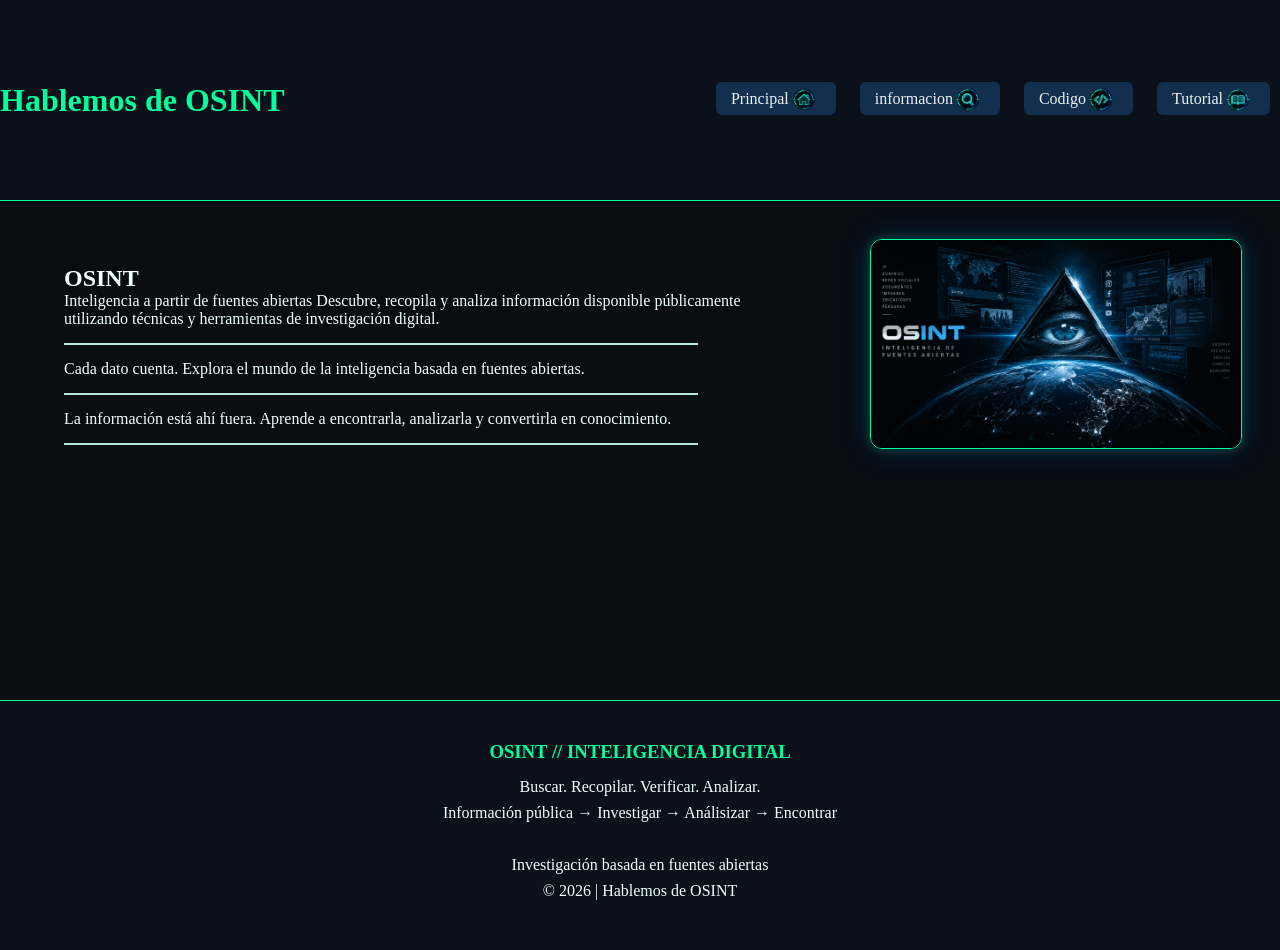
<file: index.html>
<head>
    <meta charset="UTF-8">
    <meta name="viewport" content="width=device-width, initial-scale=1.0">
    <meta name="description" content="Hablemos de OSINT: conoce qué es la inteligencia de fuentes abiertas, sus herramientas, técnicas y métodos de investigación.">
    <meta name="keywords" content="OSINT, inteligencia de fuentes abiertas, investigación OSINT, herramientas OSINT, ciberseguridad">
    <meta name="author" content="Hablemos de OSINT">
    <title>Hablemos de OSINT | Inteligencia de Fuentes Abiertas</title>
    <meta name="google-site-verification" content="mCFUUaVos3BU2KbzzPjWjw5N4Bk86lq7oLyhsDZPyUg" />
    <link rel="stylesheet" href="style/styyle.css">

</head>
<body>
    <header>
        <h1>Hablemos de OSINT</h1>
        <nav>
            <ul>
                <li><a href="index.html">Principal<img class="Icono"    src="Imagen/principal (1).png" alt="Principal"></a></li>
                <li><a href="informacion.html">informacion<img class="Icono" src="Imagen/informacion.png" alt="informacion"></a></li>
                <li><a href="codigo.html">Codigo<img class="Icono" src="Imagen/codigo.png" alt="Codigo"></a></li>
                <li><a href="tuto.html">Tutorial<img class="Icono" src="Imagen/tuto.png" alt="Tutorial"></a></li>
            </ul>
        </nav>
    </header>
    <main>
        <div class="izquierda"> 
        <h2>OSINT</h2>
        <p>Inteligencia a partir de fuentes abiertas
        Descubre, recopila y analiza información disponible públicamente utilizando técnicas y herramientas de investigación digital.</p>
      
        <div class="separador"></div>
       
        <p>Cada dato cuenta. Explora el mundo de la inteligencia basada en fuentes abiertas.</p>
       
        <div class="separador"></div>
      
        <p>La información está ahí fuera. Aprende a encontrarla, analizarla y convertirla en conocimiento.</p>
    
        <div class="separador"></div>

        </div>
    
        <div class="derecha" id="carrusel">

            <img 
                class="img" 
                id="imagenCarrusel"
                src="Imagen/ChatGPT Image 23 sept 2026, 08_17_33 p.m..png" 
                alt="OSINT"
            >

        </div>
    </main>
    <footer>
        <h3>OSINT // INTELIGENCIA DIGITAL</h3>
        <p>Buscar. Recopilar. Verificar. Analizar.</p>
        <p>Información pública → Investigar → Análisizar → Encontrar</p>
        <br>
        <p>Investigación basada en fuentes abiertas</p>
        <p>© 2026 | Hablemos de OSINT</p>
    </footer>
    <script src="js/js.js"></script>
    
</body>
</html>
</file>
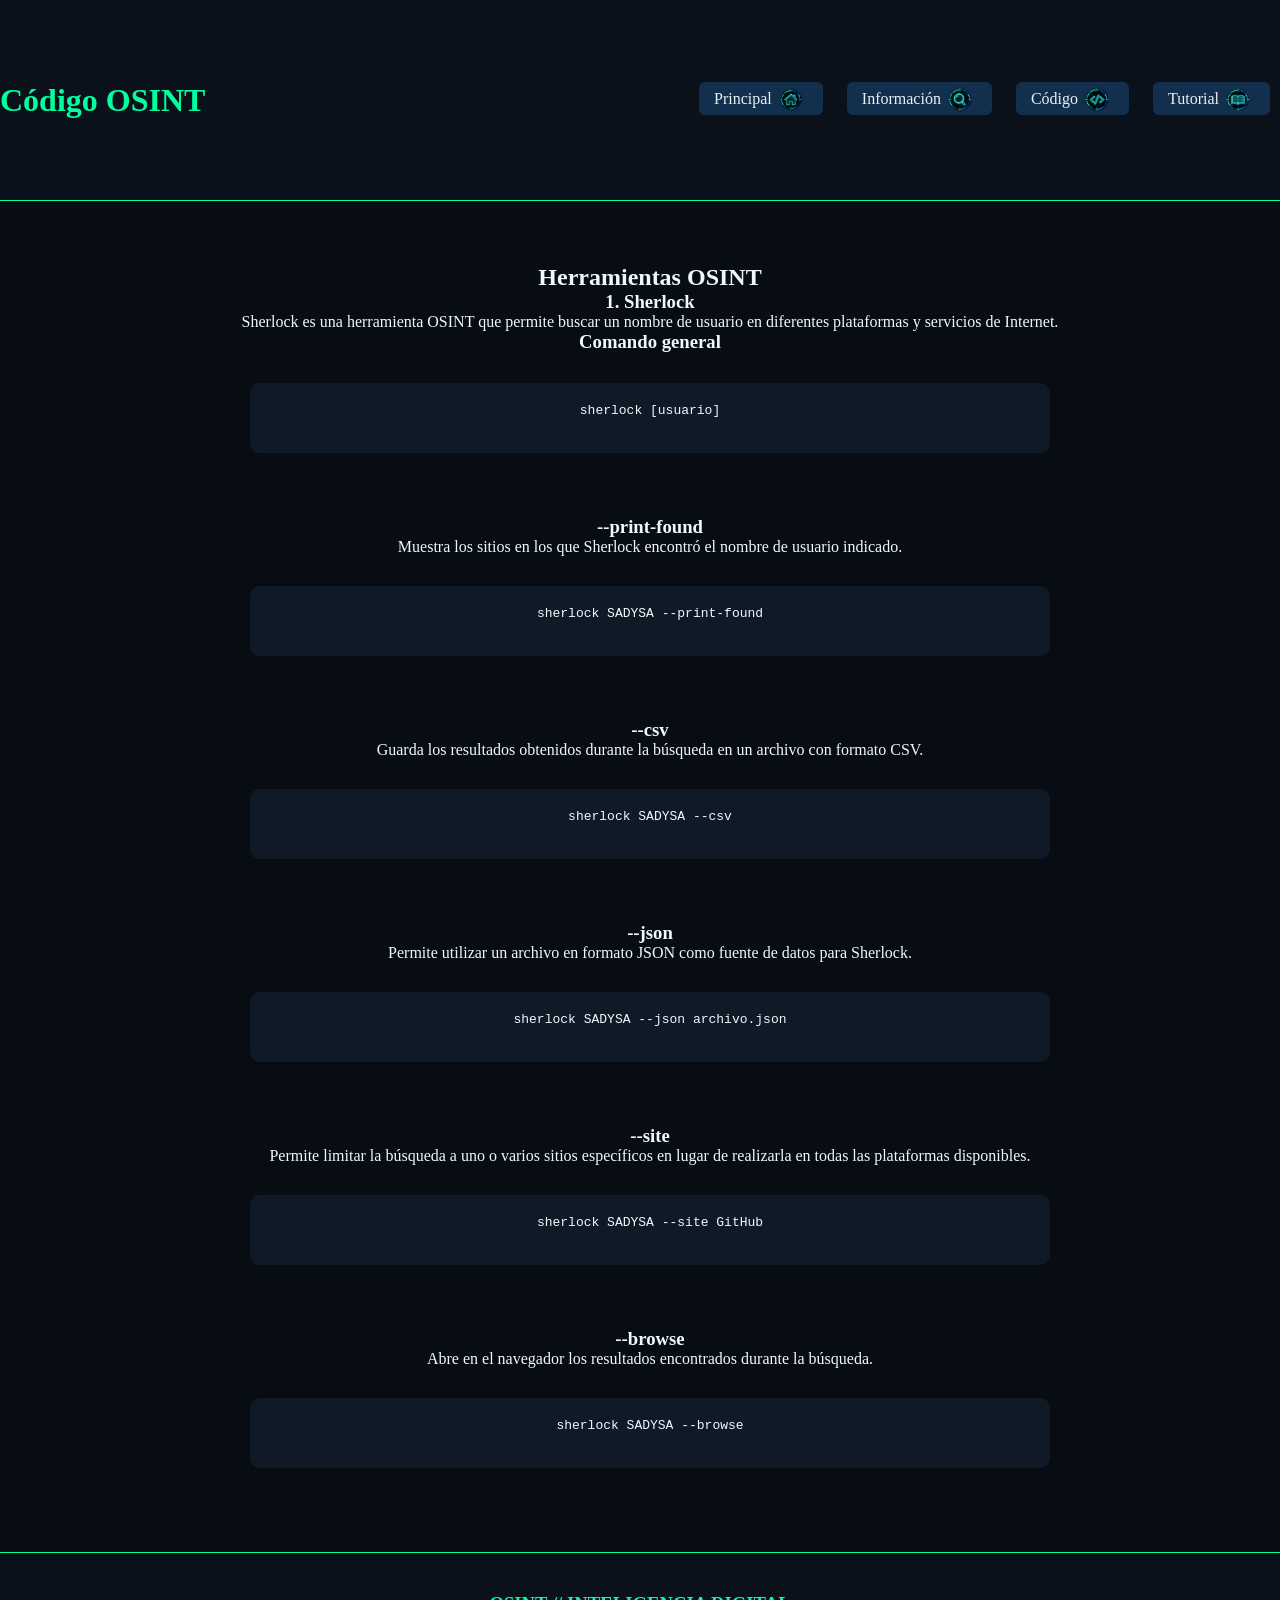
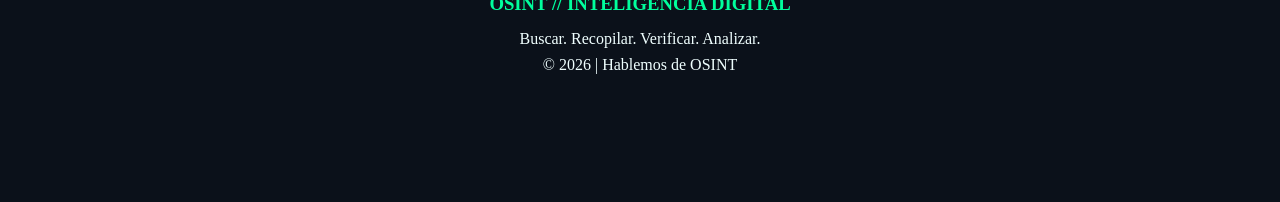
<file: codigo.html>
<!DOCTYPE html>
<html lang="es">

<head>

    <meta charset="UTF-8">
    <meta name="viewport" content="width=device-width, initial-scale=1.0">

    <title>Código OSINT</title>

    <link rel="stylesheet" href="style/styyle.css">

</head>

<body>

<header>

    <h1>Código OSINT</h1>

    <nav>

        <ul>

            <li>
                <a href="index.html">
                    Principal
                    <img class="Icono" src="Imagen/principal (1).png" alt="Principal">
                </a>
            </li>

            <li>
                <a href="informacion.html">
                    Información
                    <img class="Icono" src="Imagen/informacion.png" alt="Información">
                </a>
            </li>

            <li>
                <a href="codigo.html">
                    Código
                    <img class="Icono" src="Imagen/codigo.png" alt="Código">
                </a>
            </li>

            <li>
                <a href="tuto.html">
                    Tutorial
                    <img class="Icono" src="Imagen/tuto.png" alt="Tutorial">
                </a>
            </li>

        </ul>

    </nav>

</header>


<main>

    <section id="center">

        <div class="centrar">

            <h2>Herramientas OSINT</h2>


            <!-- SHERLOCK -->

            <h3>1. Sherlock</h3>

            <p>
                Sherlock es una herramienta OSINT que permite buscar
                un nombre de usuario en diferentes plataformas y
                servicios de Internet.
            </p>


            <h3>Comando general</h3>

            <div class="tarjeta">

                <pre>
sherlock [usuario]
                </pre>

            </div>

        </div>


        <!-- ATRIBUTO 1 -->

        <div class="centrar">

            <h3>--print-found</h3>

            <p>
                Muestra los sitios en los que Sherlock encontró
                el nombre de usuario indicado.
            </p>

            <div class="tarjeta">

                <pre>
sherlock SADYSA --print-found
                </pre>

            </div>

        </div>


        <!-- ATRIBUTO 2 -->

        <div class="centrar">

            <h3>--csv</h3>

            <p>
                Guarda los resultados obtenidos durante la búsqueda
                en un archivo con formato CSV.
            </p>

            <div class="tarjeta">

                <pre>
sherlock SADYSA --csv
                </pre>

            </div>

        </div>


        <!-- ATRIBUTO 3 -->

        <div class="centrar">

            <h3>--json</h3>

            <p>
                Permite utilizar un archivo en formato JSON como
                fuente de datos para Sherlock.
            </p>

            <div class="tarjeta">

                <pre>
sherlock SADYSA --json archivo.json
                </pre>

            </div>

        </div>


        <!-- ATRIBUTO 4 -->

        <div class="centrar">

            <h3>--site</h3>

            <p>
                Permite limitar la búsqueda a uno o varios sitios
                específicos en lugar de realizarla en todas las
                plataformas disponibles.
            </p>

            <div class="tarjeta">

                <pre>
sherlock SADYSA --site GitHub
                </pre>

            </div>

        </div>


        <!-- ATRIBUTO 5 -->

        <div class="centrar">

            <h3>--browse</h3>

            <p>
                Abre en el navegador los resultados encontrados
                durante la búsqueda.
            </p>

            <div class="tarjeta">

                <pre>
sherlock SADYSA --browse
                </pre>

            </div>

        </div>


    </section>
    <br><br><br>

</main>


<footer>

    <h3>OSINT // INTELIGENCIA DIGITAL</h3>

    <p>
        Buscar. Recopilar. Verificar. Analizar.
    </p>

    <p>
        © 2026 | Hablemos de OSINT
    </p>

</footer>


</body>

</html>
</file>
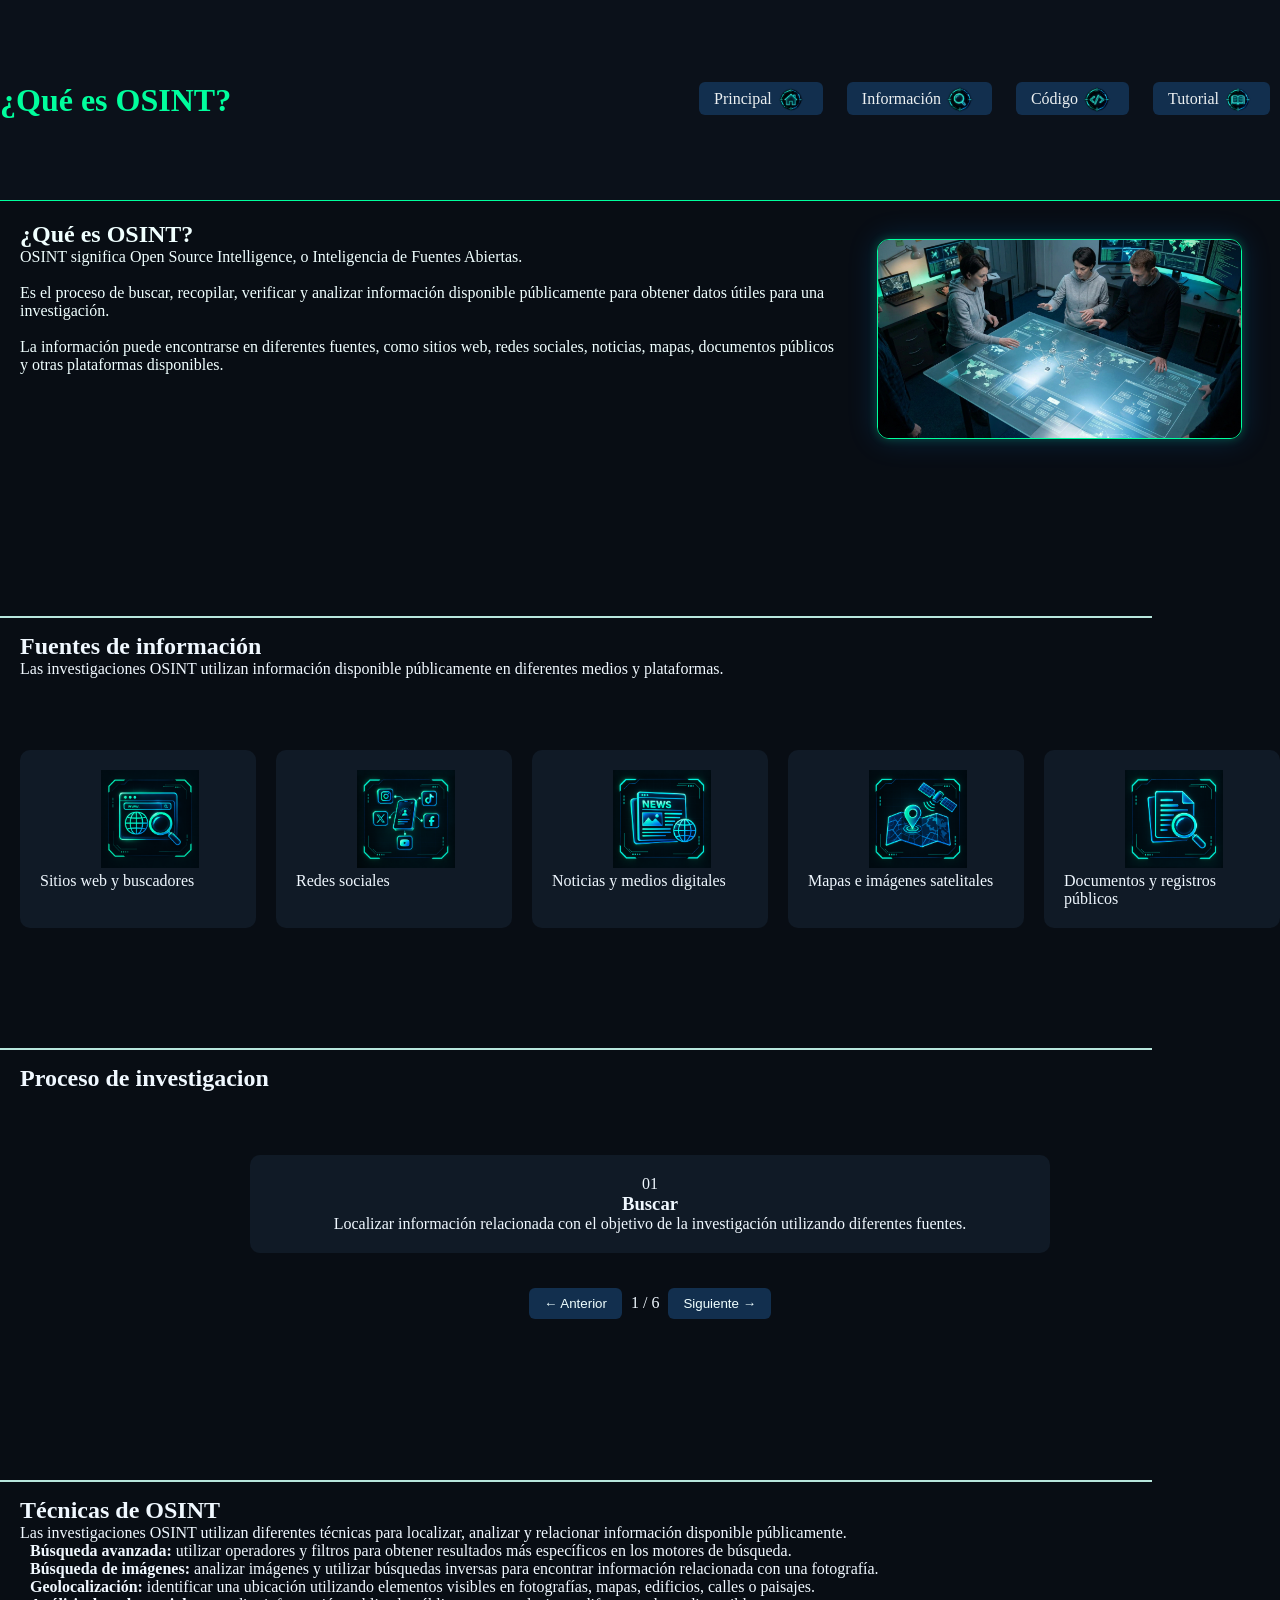
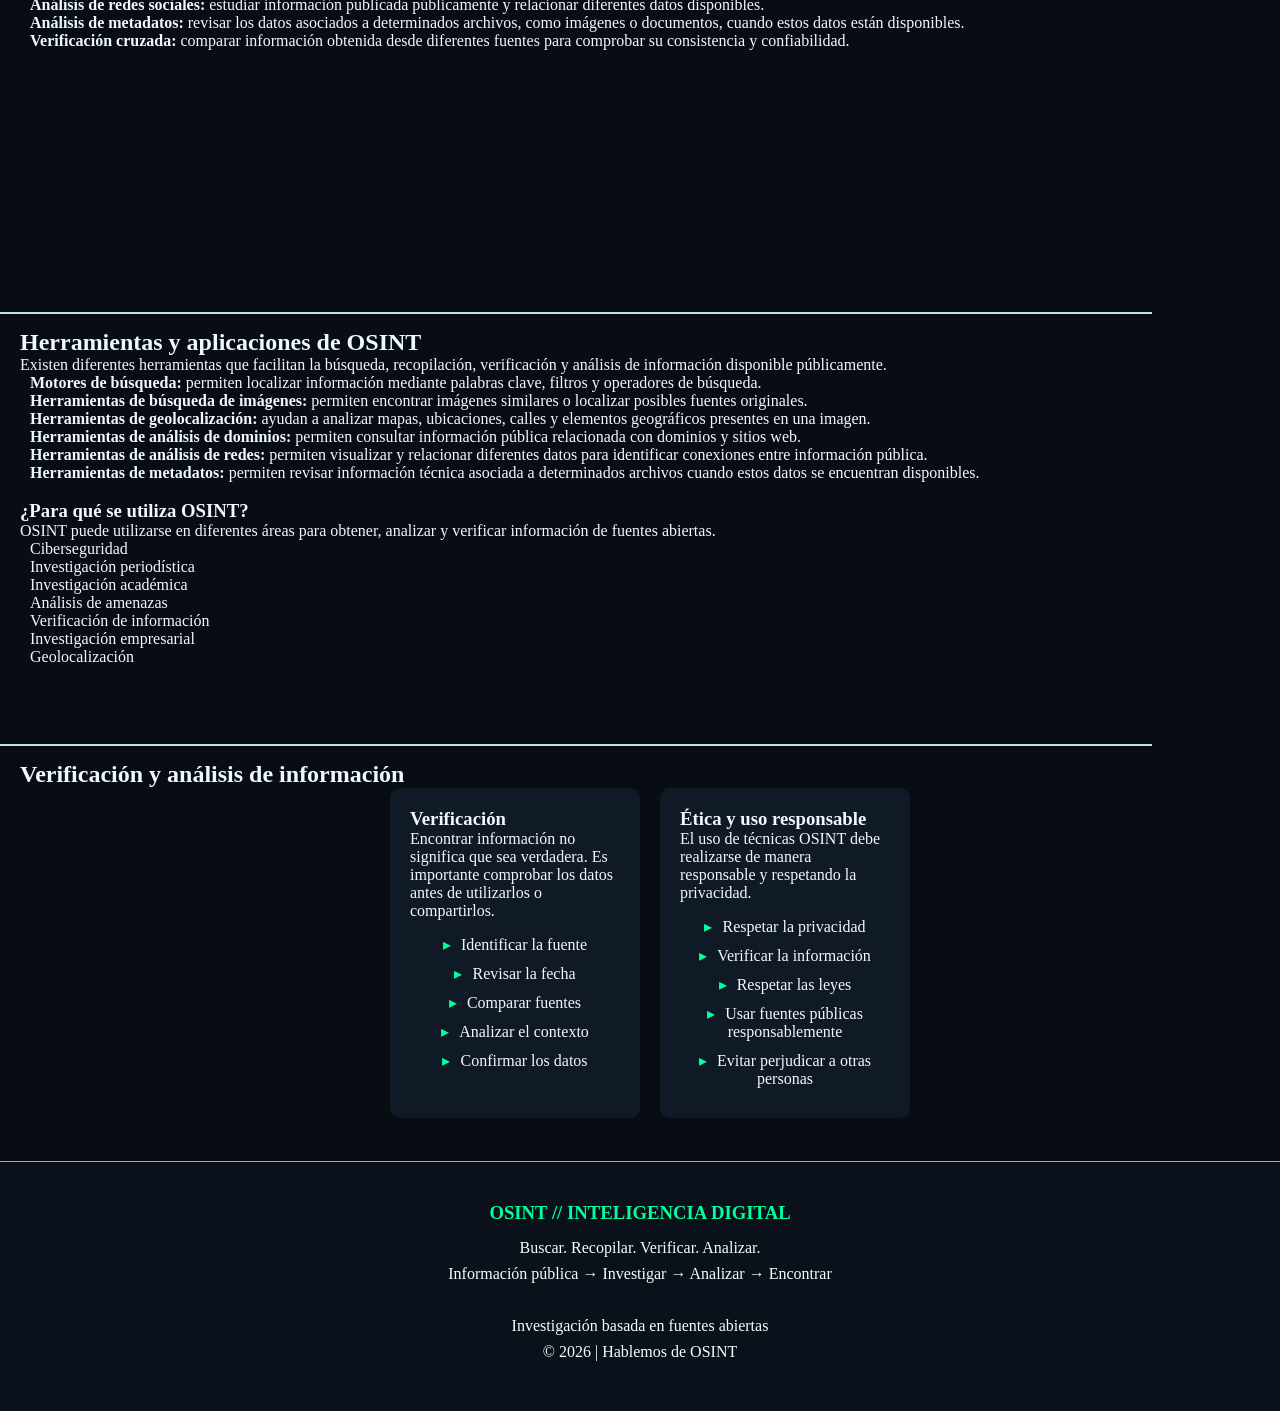
<file: informacion.html>
<!DOCTYPE html>

<html lang="es">
<head>
    <meta charset="UTF-8">
    <meta name="viewport" content="width=device-width, initial-scale=1.0">
    <title>¿Qué es OSINT?</title>
    <link rel="stylesheet" href="style/styyle.css">
</head>

<body>
<header>

    <h1>¿Qué es OSINT?</h1>

    <nav>
        <ul>
            <li>
                <a href="index.html">
                    Principal
                    <img class="Icono" src="Imagen/principal (1).png" alt="Principal">
                </a>
            </li>

            <li>
                <a href="informacion.html">
                    Información
                    <img class="Icono" src="Imagen/informacion.png" alt="Información">
                </a>
            </li>

            <li>
                <a href="codigo.html">
                    Código
                    <img class="Icono" src="Imagen/codigo.png" alt="Código">
                </a>
            </li>

            <li>
                <a href="tuto.html">
                    Tutorial
                    <img class="Icono" src="Imagen/tuto.png" alt="Tutorial">
                </a>
            </li>
        </ul>
    </nav>

</header>


<main>

    <!-- ¿QUÉ ES OSINT? -->
    <section>
    <div class="izquierda1"> 

        <h2>¿Qué es OSINT?</h2>

        <p>
            OSINT significa Open Source Intelligence,
            o Inteligencia de Fuentes Abiertas.
        </p>

        <br>

        <p>
            Es el proceso de buscar, recopilar, verificar y analizar
            información disponible públicamente para obtener datos
            útiles para una investigación.
        </p>

        <br>

        <p>
            La información puede encontrarse en diferentes fuentes,
            como sitios web, redes sociales, noticias, mapas,
            documentos públicos y otras plataformas disponibles.
        </p>
    </div>
    <div class="derecha">
    <img src="Imagen/OSINT-Mapa.jpg" alt="Solo Prueba " class="img"> 
    </div>
</section>  
<div class="separador"></div>



    <!-- FUENTES DE INFORMACIÓN -->

    <section>
        <h2>Fuentes de información</h2>
        <p>
            Las investigaciones OSINT utilizan información disponible
            públicamente en diferentes medios y plataformas.
        </p>
        <br>
        <br><br><br>
     <div class="tarjetas">
        <div class="tarjeta">
            <img src="Imagen/noticias.png" alt="Web" id="img">
            Sitios web y buscadores
        </div>    
        <div class="tarjeta">
                <img src="Imagen/redes sociales.png" alt="Redes sociales" id="img">
                <br>
                Redes sociales
        </div>   

        <div class="tarjeta">
                <img src="Imagen/noticias web.png" alt="Noticias" id="img">
                Noticias y medios digitales
        </div>    

        <div class="tarjeta">
                <img src="Imagen/geo.png" alt="Mapas" id="img">
                Mapas e imágenes satelitales
        </div>     

        <div class="tarjeta">
                <img src="Imagen/documenytos.png" alt="Documentos" id="img">
                Documentos y registros públicos
        </div> 

        

    </section>
    </div>


    <div class="separador"></div>


    <!-- PROCESO DE INVESTIGACIÓN -->
     <section>
     <h2>Proceso de investigacion</h2>
<div class="centrar">
<div class="tarjeta">

    <span class="numero-proceso">01</span>

    <h3>Buscar</h3>

    <p>
        Localizar información relacionada con el objetivo
        de la investigación utilizando diferentes fuentes.
    </p>

</div>
<div class="botones-proceso">

    <button id="anterior">← Anterior</button>

    <span id="contador">1 / 6</span>

    <button id="siguiente">Siguiente →</button>

</div>
</div>
</section>


    <div class="separador"></div>


    <!-- TÉCNICAS DE OSINT -->

    <section>

        <h2>Técnicas de OSINT</h2>

        <p>
            Las investigaciones OSINT utilizan diferentes técnicas
            para localizar, analizar y relacionar información
            disponible públicamente.
        </p>

        <ol>

            <li>
                <strong>Búsqueda avanzada:</strong>
                utilizar operadores y filtros para obtener resultados
                más específicos en los motores de búsqueda.
            </li>

            <li>
                <strong>Búsqueda de imágenes:</strong>
                analizar imágenes y utilizar búsquedas inversas para
                encontrar información relacionada con una fotografía.
            </li>

            <li>
                <strong>Geolocalización:</strong>
                identificar una ubicación utilizando elementos visibles
                en fotografías, mapas, edificios, calles o paisajes.
            </li>

            <li>
                <strong>Análisis de redes sociales:</strong>
                estudiar información publicada públicamente y relacionar
                diferentes datos disponibles.
            </li>

            <li>
                <strong>Análisis de metadatos:</strong>
                revisar los datos asociados a determinados archivos,
                como imágenes o documentos, cuando estos datos están
                disponibles.
            </li>

            <li>
                <strong>Verificación cruzada:</strong>
                comparar información obtenida desde diferentes fuentes
                para comprobar su consistencia y confiabilidad.
            </li>

        </ol>

    </section>


    <div class="separador"></div>


    <!-- HERRAMIENTAS Y APLICACIONES -->

    <section>

        <h2>Herramientas y aplicaciones de OSINT</h2>

        <p>
            Existen diferentes herramientas que facilitan la búsqueda,
            recopilación, verificación y análisis de información
            disponible públicamente.
        </p>

        <ol>

            <li>
                <strong>Motores de búsqueda:</strong>
                permiten localizar información mediante palabras clave,
                filtros y operadores de búsqueda.
            </li>

            <li>
                <strong>Herramientas de búsqueda de imágenes:</strong>
                permiten encontrar imágenes similares o localizar
                posibles fuentes originales.
            </li>

            <li>
                <strong>Herramientas de geolocalización:</strong>
                ayudan a analizar mapas, ubicaciones, calles y elementos
                geográficos presentes en una imagen.
            </li>

            <li>
                <strong>Herramientas de análisis de dominios:</strong>
                permiten consultar información pública relacionada con
                dominios y sitios web.
            </li>

            <li>
                <strong>Herramientas de análisis de redes:</strong>
                permiten visualizar y relacionar diferentes datos para
                identificar conexiones entre información pública.
            </li>

            <li>
                <strong>Herramientas de metadatos:</strong>
                permiten revisar información técnica asociada a
                determinados archivos cuando estos datos se encuentran
                disponibles.
            </li>

        </ol>

        <br>

        <h3>¿Para qué se utiliza OSINT?</h3>

        <p>
            OSINT puede utilizarse en diferentes áreas para obtener,
            analizar y verificar información de fuentes abiertas.
        </p>

        <ol>

            <li>
                Ciberseguridad
            </li>
            <br>
            <li>
                Investigación periodística
            </li>
            <br>
            <li>Investigación académica</li><br>
            <li>Análisis de amenazas</li><br>
            <li>Verificación de información</li><br>
            <li>Investigación empresarial</li><br>
            <li>Geolocalización</li>

        </ol>

    </section>


    <div class="separador"></div>


    <!-- VERIFICACIÓN Y ANÁLISIS -->

<section>

    <h2>Verificación y análisis de información</h2>

    <div class="tarjetas">

        <div class="tarjeta">
            <h3>Verificación</h3>

            <p>
                Encontrar información no significa que sea verdadera.
                Es importante comprobar los datos antes de utilizarlos
                o compartirlos.
            </p>

            <ul>
                <li>Identificar la fuente</li>
                <li>Revisar la fecha</li>
                <li>Comparar fuentes</li>
                <li>Analizar el contexto</li>
                <li>Confirmar los datos</li>
            </ul>
        </div>

        <div class="tarjeta">
            <h3>Ética y uso responsable</h3>

            <p>
                El uso de técnicas OSINT debe realizarse de manera
                responsable y respetando la privacidad.
            </p>

            <ul>
                <li>Respetar la privacidad</li>
                <li>Verificar la información</li>
                <li>Respetar las leyes</li>
                <li>Usar fuentes públicas responsablemente</li>
                <li>Evitar perjudicar a otras personas</li>
            </ul>
        </div>

    </div>

</section>

</main>


<footer>

    <h3>OSINT // INTELIGENCIA DIGITAL</h3>

    <p>Buscar. Recopilar. Verificar. Analizar.</p>

    <p>Información pública → Investigar → Analizar → Encontrar</p>

    <br>

    <p>Investigación basada en fuentes abiertas</p>

    <p>© 2026 | Hablemos de OSINT</p>

</footer>


<script src="js/js.js"></script>


</body>
</html>
</file>
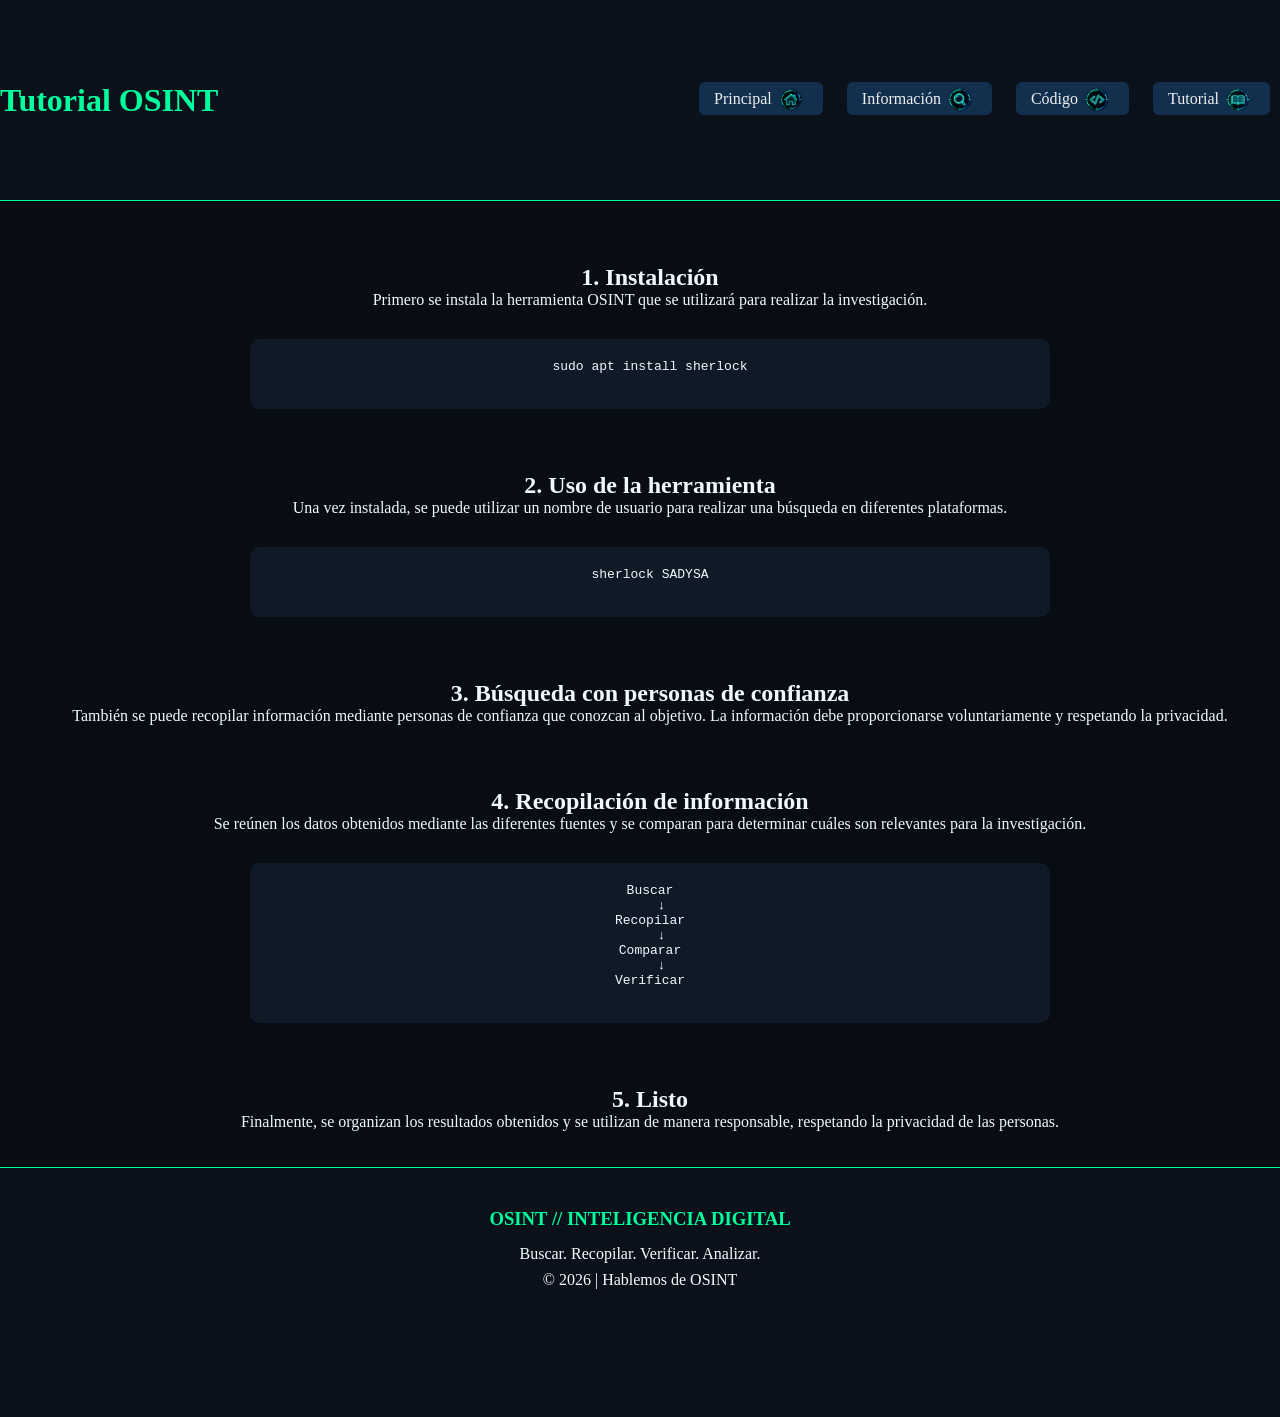
<file: tuto.html>
<!DOCTYPE html>
<html lang="es">

<head>

    <meta charset="UTF-8">
    <meta name="viewport" content="width=device-width, initial-scale=1.0">

    <title>Tutorial OSINT</title>

    <link rel="stylesheet" href="style/styyle.css">

</head>

<body>

<header>

    <h1>Tutorial OSINT</h1>

    <nav>

        <ul>

            <li>
                <a href="index.html">
                    Principal
                    <img class="Icono" src="Imagen/principal (1).png" alt="Principal">
                </a>
            </li>

            <li>
                <a href="informacion.html">
                    Información
                    <img class="Icono" src="Imagen/informacion.png" alt="Información">
                </a>
            </li>

            <li>
                <a href="codigo.html">
                    Código
                    <img class="Icono" src="Imagen/codigo.png" alt="Código">
                </a>
            </li>

            <li>
                <a href="tuto.html">
                    Tutorial
                    <img class="Icono" src="Imagen/tuto.png" alt="Tutorial">
                </a>
            </li>

        </ul>

    </nav>

</header>


<main>

    <section id="center">


        <!-- INSTALACIÓN -->

        <div class="centrar">

            <h2>1. Instalación</h2>

            <p>
                Primero se instala la herramienta OSINT que se utilizará
                para realizar la investigación.
            </p>

            <div class="tarjeta">

                <pre>
sudo apt install sherlock
                </pre>

            </div>

        </div>


        <!-- USO -->

        <div class="centrar">

            <h2>2. Uso de la herramienta</h2>

            <p>
                Una vez instalada, se puede utilizar un nombre de usuario
                para realizar una búsqueda en diferentes plataformas.
            </p>

            <div class="tarjeta">

                <pre>
sherlock SADYSA
                </pre>

            </div>

        </div>


        <!-- BÚSQUEDA CON PERSONAS -->

        <div class="centrar">

            <h2>3. Búsqueda con personas de confianza</h2>

            <p>
                También se puede recopilar información mediante personas
                de confianza que conozcan al objetivo. La información
                debe proporcionarse voluntariamente y respetando la
                privacidad.
            </p>

        </div>


        <!-- RECOPILACIÓN -->

        <div class="centrar">

            <h2>4. Recopilación de información</h2>

            <p>
                Se reúnen los datos obtenidos mediante las diferentes
                fuentes y se comparan para determinar cuáles son
                relevantes para la investigación.
            </p>

            <div class="tarjeta">

                <pre>
Buscar
   ↓
Recopilar
   ↓
Comparar
   ↓
Verificar
                </pre>

            </div>

        </div>


        <!-- LISTO -->

        <div class="centrar">

            <h2>5. Listo</h2>

            <p>
                Finalmente, se organizan los resultados obtenidos y
                se utilizan de manera responsable, respetando la
                privacidad de las personas.
            </p>

        </div>
        <br>
        <br>


    </section>

</main>


<footer>

    <h3>OSINT // INTELIGENCIA DIGITAL</h3>

    <p>
        Buscar. Recopilar. Verificar. Analizar.
    </p>

    <p>
        © 2026 | Hablemos de OSINT
    </p>

</footer>


</body>

</html>
</file>
<file: style/styyle.css>
* { 
    margin: 0; 
    padding: 0; 
    box-sizing: border-box; 
} 
 
header { 
    width: 100%; 
    background-color: #0b111a; 
    height: auto; 
    min-height: 200px; 
    display: flex; 
    justify-content: space-between; 
    align-items: center; 
} 
 
a { 
    text-decoration: none; 
    color: #ecf0f1; 
    background-color: #122f4e; 
    padding: 8px 15px; 
    border-radius: 6px; 
    transition: all 0.3s ease; 
} 
 
a:hover { 
    color: #00ff9d; 
    background-color: #1a252f; 
} 
 
ul { 
    list-style: none; 
    text-align: right; 
    padding: 0; 
} 
 
li { 
    display: inline-block; 
    margin: 0 10px; 
}

.Icono {
    width: 30px;
    height: 30px;
    vertical-align: middle;
    margin-right: 2px;
}

 
h1 { 
    color: #00ff9d; 
} 

.izquierda { 
    width: 65%; 
    height: auto; 
    float: left; 
    padding: 5%; 
    color: azure;
    
}

.izquierda1 { 
    width: 65%; 
    height: auto; 
    float: left;
    padding-top: 20px; 
     
    color: azure;
    
}

.centrar {
    margin-top: 5%;
    width: 100%;
    text-align: center
}

#center{
    text-align: center;
}

.centrar .tarjeta {
    width: 800px;
    margin: 30px auto;
    transition: opacity 0.3s ease;
}

.separador {

  
    width: 90%;
    height: 2px;
    background-color: #b8e7dd;
    margin: 15px 0;
}
 
.derecha { 
    width: 35%; 
    height: auto; 
    float: right; 
    padding: 3%; 
} 
 
.img { 
    width: 100%; 
    height: auto;
    max-height: 300px;
    border-radius: 12px;
    border: 1px solid #00ff9d;
    box-shadow: 
        0 0 10px rgba(0, 255, 157, 0.25),
        0 0 30px rgba(0, 140, 255, 0.20);
    transition: opacity 0.8s ease, transform 0.4s ease;
    
}

.img:hover {
    transform: scale(1.03);
    box-shadow: 
        0 0 20px rgba(0, 255, 157, 0.40),
        0 0 40px rgba(0, 140, 255, 0.30);
}

#img{
    width: 50%;
    height: auto;
    margin-left: 31%;
    text-align: center;
}

main {
    background-color: #080d14;
    min-height: auto;
    min-height: 500px;
    border-top: 1px solid #00ff9d;
  
}

section{
    margin-left: 20px;
    min-height: 400px;
    height: auto;
    color: aliceblue;
}
.tarjetas {
    display: flex;
    gap: 20px;
    justify-content: center;
}

.tarjeta {
    color: aliceblue;
    background-color: #101a26;
    padding: 20px;
    border-radius: 10px;
    width: 250px;
}

.tarjeta:hover{
    transform: scale(1.03);
    box-shadow: 
    0 0 20px rgba(0, 255, 157, 0.40),
    0 0 40px  rgba(0, 140, 255, 0.30);

}
.tarjeta ul {
    list-style: none;
    margin-top: 15px;
}

.tarjeta li {
    display: block;
    margin: 10px 0;
}
.tarjeta li::before {
    content: "▸";
    color: #00ff9d;
    margin-right: 10px;
}
section ul{
    list-style: none;
    text-align: center;
}



footer {
    background-color: #0b111a;
    min-height: 250px;
    width: 100%;
    text-align: center;
    padding: 40px;
    color: azure;
    border-top: 1px solid #00ff9d;
}

footer h3 {
    color: #00ff9d;
    margin-bottom: 15px;
}

footer p {
    margin: 8px;
}

.botones-proceso {
    text-align: center;
}

.botones-proceso button {
    background-color: #122f4e;
    color: azure;
    border: none;
    padding: 8px 15px;
    margin: 5px;
    border-radius: 6px;
    cursor: pointer;
}

.botones-proceso button:hover {
    color: #00ff9d;
}

#contador{
    color: aliceblue;
}

/* =========================
   ADAPTACIÓN PARA CELULARES
   ========================= */

@media (max-width: 768px) {

    /* HEADER */
    header {
        min-height: auto;
        flex-direction: column;
        padding: 25px 10px;
        text-align: center;
    }

    header h1 {
        margin-bottom: 20px;
    }

    /* MENÚ */
    ul {
        text-align: center;
    }

    li {
        display: block;
        margin: 12px 0;
    }

    a {
        display: inline-flex;
        align-items: center;
        justify-content: center;
        width: 180px;
    }

    .Icono {
        width: 25px;
        height: 25px;
        margin-left: 8px;
        margin-right: 0;
    }


    /* CONTENIDO */
    section {
        margin-left: 0;
        padding: 0 15px;
        min-height: auto;
    }

    .centrar {
        width: 100%;
        margin-top: 35px;
    }

    .centrar .tarjeta {
        width: 100%;
        max-width: 100%;
        margin: 25px auto;
    }


    /* TARJETAS */
    .tarjetas {
        flex-direction: column;
        align-items: center;
        gap: 20px;
    }

    .tarjeta {
        width: 100%;
        max-width: 400px;
    }


    /* IMÁGENES */
    .izquierda,
    .izquierda1,
    .derecha {
        width: 100%;
        float: none;
        padding: 20px;
        text-align: center;
    }

    .img {
        width: 100%;
        max-height: 300px;
    }

    #img {
        width: 90%;
        margin-left: 5%;
    }


    /* SEPARADOR */
    .separador {
        width: 90%;
        margin: 20px auto;
    }


    /* TEXTO */
    h1 {
        font-size: 28px;
    }

    h2 {
        font-size: 24px;
    }

    h3 {
        font-size: 20px;
    }

    p {
        line-height: 1.6;
    }


    /* CÓDIGO */
    pre {
        white-space: pre-wrap;
        word-wrap: break-word;
        overflow-x: auto;
        text-align: left;
        font-size: 14px;
    }


    /* BOTONES DEL PROCESO */
    .botones-proceso {
        width: 100%;
        margin-bottom: 30px;
    }

    .botones-proceso button {
        padding: 8px 12px;
    }


    /* FOOTER */
    footer {
        min-height: auto;
        padding: 35px 15px;
    }

}
</file>
